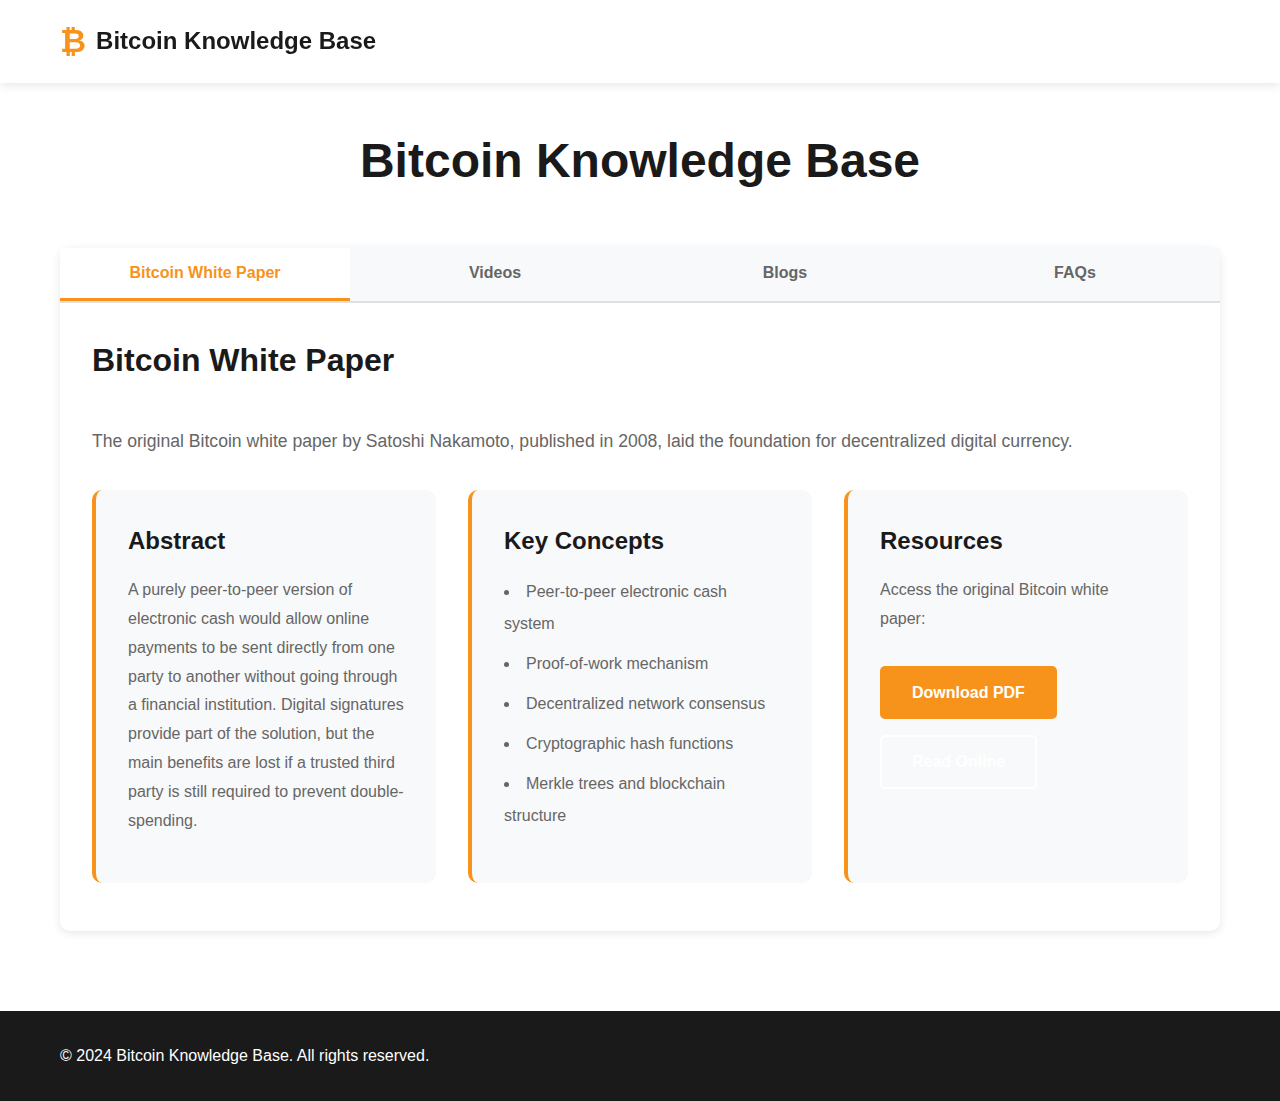
<file: Bitcoin Knowledge Base.html>
<!DOCTYPE html>
<html lang="en">
<head>
    <meta charset="UTF-8">
    <meta name="viewport" content="width=device-width, initial-scale=1.0">
    <title>Bitcoin Knowledge Base</title>
    <link rel="stylesheet" href="styles.css">
</head>
<body>
    <header>
        <nav class="navbar">
            <div class="container">
                <div class="logo">
                    <span class="bitcoin-symbol">₿</span>
                    <span class="logo-text">Bitcoin Knowledge Base</span>
                </div>
            </div>
        </nav>
    </header>

    <main>
        <section class="knowledge-base">
            <div class="container">
                <h1 class="page-title">Bitcoin Knowledge Base</h1>
                
                <div class="tabs-container">
                    <div class="tabs">
                        <button class="tab-button active" data-tab="whitepaper">Bitcoin White Paper</button>
                        <button class="tab-button" data-tab="videos">Videos</button>
                        <button class="tab-button" data-tab="blogs">Blogs</button>
                        <button class="tab-button" data-tab="faqs">FAQs</button>
                    </div>

                    <div class="tab-content">
                        <!-- Bitcoin White Paper Tab -->
                        <div id="whitepaper" class="tab-pane active">
                            <h2>Bitcoin White Paper</h2>
                            <div class="content-section">
                                <p class="intro-text">The original Bitcoin white paper by Satoshi Nakamoto, published in 2008, laid the foundation for decentralized digital currency.</p>
                                
                                <div class="whitepaper-info">
                                    <div class="info-card">
                                        <h3>Abstract</h3>
                                        <p>A purely peer-to-peer version of electronic cash would allow online payments to be sent directly from one party to another without going through a financial institution. Digital signatures provide part of the solution, but the main benefits are lost if a trusted third party is still required to prevent double-spending.</p>
                                    </div>
                                    
                                    <div class="info-card">
                                        <h3>Key Concepts</h3>
                                        <ul>
                                            <li>Peer-to-peer electronic cash system</li>
                                            <li>Proof-of-work mechanism</li>
                                            <li>Decentralized network consensus</li>
                                            <li>Cryptographic hash functions</li>
                                            <li>Merkle trees and blockchain structure</li>
                                        </ul>
                                    </div>

                                    <div class="info-card">
                                        <h3>Resources</h3>
                                        <p>Access the original Bitcoin white paper:</p>
                                        <a href="https://bitcoin.org/bitcoin.pdf" class="btn btn-primary" target="_blank">Download PDF</a>
                                        <a href="https://bitcoin.org/en/bitcoin-paper" class="btn btn-secondary" target="_blank">Read Online</a>
                                    </div>
                                </div>
                            </div>
                        </div>

                        <!-- Videos Tab -->
                        <div id="videos" class="tab-pane">
                            <h2>Videos</h2>
                            <div class="content-section">
                                <p class="intro-text">Educational videos about Bitcoin, blockchain technology, and cryptocurrency fundamentals.</p>
                                
                                <div class="video-grid">
                                    <div class="video-card">
                                        <div class="video-placeholder">
                                            <span class="play-icon">▶</span>
                                        </div>
                                        <h3>Introduction to Bitcoin</h3>
                                        <p>Learn the basics of Bitcoin and how it works.</p>
                                    </div>
                                    
                                    <div class="video-card">
                                        <div class="video-placeholder">
                                            <span class="play-icon">▶</span>
                                        </div>
                                        <h3>How Bitcoin Transactions Work</h3>
                                        <p>Understanding the blockchain and transaction verification process.</p>
                                    </div>
                                    
                                    <div class="video-card">
                                        <div class="video-placeholder">
                                            <span class="play-icon">▶</span>
                                        </div>
                                        <h3>Bitcoin Mining Explained</h3>
                                        <p>An in-depth look at the proof-of-work consensus mechanism.</p>
                                    </div>
                                    
                                    <div class="video-card">
                                        <div class="video-placeholder">
                                            <span class="play-icon">▶</span>
                                        </div>
                                        <h3>Bitcoin Wallet Security</h3>
                                        <p>Best practices for keeping your Bitcoin safe and secure.</p>
                                    </div>
                                </div>
                            </div>
                        </div>

                        <!-- Blogs Tab -->
                        <div id="blogs" class="tab-pane">
                            <h2>Blogs</h2>
                            <div class="content-section">
                                <p class="intro-text">Read articles and blog posts about Bitcoin developments, analysis, and insights.</p>
                                
                                <div class="blog-list">
                                    <article class="blog-item">
                                        <div class="blog-meta">
                                            <span class="blog-date">January 15, 2024</span>
                                            <span class="blog-category">Technology</span>
                                        </div>
                                        <h3>The Evolution of Bitcoin</h3>
                                        <p>Exploring how Bitcoin has evolved since its inception and its impact on the financial world.</p>
                                        <a href="#" class="read-more">Read More →</a>
                                    </article>
                                    
                                    <article class="blog-item">
                                        <div class="blog-meta">
                                            <span class="blog-date">January 10, 2024</span>
                                            <span class="blog-category">Economics</span>
                                        </div>
                                        <h3>Bitcoin as a Store of Value</h3>
                                        <p>Analyzing Bitcoin's potential role as digital gold and a hedge against inflation.</p>
                                        <a href="#" class="read-more">Read More →</a>
                                    </article>
                                    
                                    <article class="blog-item">
                                        <div class="blog-meta">
                                            <span class="blog-date">January 5, 2024</span>
                                            <span class="blog-category">Education</span>
                                        </div>
                                        <h3>Getting Started with Bitcoin</h3>
                                        <p>A beginner's guide to understanding and using Bitcoin for the first time.</p>
                                        <a href="#" class="read-more">Read More →</a>
                                    </article>
                                    
                                    <article class="blog-item">
                                        <div class="blog-meta">
                                            <span class="blog-date">December 28, 2023</span>
                                            <span class="blog-category">Security</span>
                                        </div>
                                        <h3>Securing Your Bitcoin Assets</h3>
                                        <p>Essential security practices every Bitcoin holder should know and implement.</p>
                                        <a href="#" class="read-more">Read More →</a>
                                    </article>
                                </div>
                            </div>
                        </div>

                        <!-- FAQs Tab -->
                        <div id="faqs" class="tab-pane">
                            <h2>Frequently Asked Questions</h2>
                            <div class="content-section">
                                <p class="intro-text">Find answers to common questions about Bitcoin.</p>
                                
                                <div class="faq-list">
                                    <div class="faq-item">
                                        <div class="faq-question">
                                            <h3>What is Bitcoin?</h3>
                                            <span class="faq-toggle">+</span>
                                        </div>
                                        <div class="faq-answer">
                                            <p>Bitcoin is a decentralized digital currency that enables peer-to-peer transactions without the need for a central authority or intermediary. It was created in 2009 by an anonymous person or group using the pseudonym Satoshi Nakamoto.</p>
                                        </div>
                                    </div>
                                    
                                    <div class="faq-item">
                                        <div class="faq-question">
                                            <h3>How does Bitcoin work?</h3>
                                            <span class="faq-toggle">+</span>
                                        </div>
                                        <div class="faq-answer">
                                            <p>Bitcoin uses blockchain technology, a distributed ledger that records all transactions across a network of computers. Transactions are verified by network nodes through cryptography and recorded in a public distributed ledger called a blockchain.</p>
                                        </div>
                                    </div>
                                    
                                    <div class="faq-item">
                                        <div class="faq-question">
                                            <h3>How do I buy Bitcoin?</h3>
                                            <span class="faq-toggle">+</span>
                                        </div>
                                        <div class="faq-answer">
                                            <p>You can buy Bitcoin through cryptocurrency exchanges, Bitcoin ATMs, peer-to-peer platforms, or by receiving it as payment. You'll need a Bitcoin wallet to store your Bitcoin after purchase.</p>
                                        </div>
                                    </div>
                                    
                                    <div class="faq-item">
                                        <div class="faq-question">
                                            <h3>Is Bitcoin legal?</h3>
                                            <span class="faq-toggle">+</span>
                                        </div>
                                        <div class="faq-answer">
                                            <p>Bitcoin's legal status varies by country. In most countries, Bitcoin is legal, but regulations differ. Some countries have banned it, while others have embraced it. It's important to check your local regulations.</p>
                                        </div>
                                    </div>
                                    
                                    <div class="faq-item">
                                        <div class="faq-question">
                                            <h3>How is Bitcoin stored?</h3>
                                            <span class="faq-toggle">+</span>
                                        </div>
                                        <div class="faq-answer">
                                            <p>Bitcoin is stored in digital wallets, which can be software-based (hot wallets) or hardware-based (cold wallets). Hardware wallets are considered more secure as they store private keys offline.</p>
                                        </div>
                                    </div>
                                    
                                    <div class="faq-item">
                                        <div class="faq-question">
                                            <h3>What is Bitcoin mining?</h3>
                                            <span class="faq-toggle">+</span>
                                        </div>
                                        <div class="faq-answer">
                                            <p>Bitcoin mining is the process by which new bitcoins are created and transactions are added to the blockchain. Miners use powerful computers to solve complex mathematical problems, and the first to solve a problem gets to add the next block to the blockchain and receive a reward.</p>
                                        </div>
                                    </div>
                                    
                                    <div class="faq-item">
                                        <div class="faq-question">
                                            <h3>Will bitcoin ever collapse?</h3>
                                            <span class="faq-toggle">+</span>
                                        </div>
                                        <div class="faq-answer">
                                            <p>While no investment is guaranteed, Bitcoin has shown remarkable resilience over its 15+ year history, surviving numerous market crashes, regulatory challenges, and technological concerns. Its decentralized nature, fixed supply, and growing adoption suggest it could persist long-term. However, like any asset, Bitcoin faces risks including regulatory changes, technological vulnerabilities, competition from other cryptocurrencies, or loss of trust. The possibility of collapse exists, but many believe Bitcoin's fundamentals make it increasingly resistant to complete failure as adoption grows.</p>
                                        </div>
                                    </div>
                                    
                                    <div class="faq-item">
                                        <div class="faq-question">
                                            <h3>Why do people say bitcoin will go to 21 million?</h3>
                                            <span class="faq-toggle">+</span>
                                        </div>
                                        <div class="faq-answer">
                                            <p>Bitcoin has a hard-coded maximum supply of 21 million coins, which is built into its protocol by Satoshi Nakamoto. This limit cannot be changed without consensus from the network. The 21 million cap creates scarcity, similar to precious metals like gold. However, when people say "Bitcoin will go to 21 million," they're usually referring to the price or adoption reaching new heights, not the supply limit. The actual number of bitcoins will approach but never exactly reach 21 million due to the mathematics of the mining reward halving, with the final bitcoin expected to be mined around the year 2140.</p>
                                        </div>
                                    </div>
                                    
                                    <div class="faq-item">
                                        <div class="faq-question">
                                            <h3>What is the fundamental of bitcoin?</h3>
                                            <span class="faq-toggle">+</span>
                                        </div>
                                        <div class="faq-answer">
                                            <p>The fundamental value proposition of Bitcoin rests on several key principles: decentralization (no single authority controls it), scarcity (fixed supply of 21 million coins), security (cryptographic proof secured by the blockchain), transparency (all transactions are publicly verifiable), programmability (can be used as programmable money), and portability (can be sent anywhere in the world quickly). Bitcoin fundamentally represents a trustless, peer-to-peer electronic cash system that operates independently of governments and financial institutions, making it resistant to censorship and inflation.</p>
                                        </div>
                                    </div>
                                </div>
                            </div>
                        </div>
                    </div>
                </div>
            </div>
        </section>
    </main>

    <footer>
        <div class="container">
            <p>&copy; 2024 Bitcoin Knowledge Base. All rights reserved.</p>
        </div>
    </footer>

    <script src="script.js"></script>
</body>
</html>
</file>
<file: styles.css>
* {
    margin: 0;
    padding: 0;
    box-sizing: border-box;
}

:root {
    --primary-color: #f7931a;
    --secondary-color: #1a1a1a;
    --text-color: #333;
    --text-light: #666;
    --bg-light: #f8f9fa;
    --white: #ffffff;
    --border-color: #e0e0e0;
    --shadow: 0 2px 10px rgba(0, 0, 0, 0.1);
    --shadow-hover: 0 5px 20px rgba(247, 147, 26, 0.3);
}

body {
    font-family: -apple-system, BlinkMacSystemFont, 'Segoe UI', Roboto, 'Helvetica Neue', Arial, sans-serif;
    line-height: 1.6;
    color: var(--text-color);
    background-color: var(--white);
}

.container {
    max-width: 1200px;
    margin: 0 auto;
    padding: 0 20px;
}

/* Header & Navigation */
header {
    background-color: var(--white);
    box-shadow: var(--shadow);
    position: sticky;
    top: 0;
    z-index: 1000;
}

.navbar {
    padding: 1rem 0;
}

.navbar .container {
    display: flex;
    justify-content: space-between;
    align-items: center;
}

.logo {
    display: flex;
    align-items: center;
    gap: 10px;
    font-size: 1.5rem;
    font-weight: bold;
    color: var(--secondary-color);
}

.bitcoin-symbol {
    font-size: 2rem;
    color: var(--primary-color);
}

.nav-menu {
    display: flex;
    list-style: none;
    gap: 2rem;
}

.nav-menu a {
    text-decoration: none;
    color: var(--text-color);
    font-weight: 500;
    transition: color 0.3s ease;
}

.nav-menu a:hover {
    color: var(--primary-color);
}

/* Hero Section */
.hero {
    padding: 80px 0;
    background: linear-gradient(135deg, #667eea 0%, #764ba2 100%);
    color: var(--white);
    min-height: 600px;
    display: flex;
    align-items: center;
}

.hero .container {
    display: grid;
    grid-template-columns: 1fr 1fr;
    gap: 4rem;
    align-items: center;
}

.hero-title {
    font-size: 3.5rem;
    font-weight: bold;
    margin-bottom: 1rem;
    line-height: 1.2;
}

.hero-subtitle {
    font-size: 1.5rem;
    margin-bottom: 2rem;
    opacity: 0.9;
}

.hero-buttons {
    display: flex;
    gap: 1rem;
}

.btn {
    padding: 12px 30px;
    border-radius: 5px;
    text-decoration: none;
    font-weight: 600;
    transition: all 0.3s ease;
    display: inline-block;
    border: 2px solid transparent;
}

.btn-primary {
    background-color: var(--primary-color);
    color: var(--white);
}

.btn-primary:hover {
    background-color: #e88416;
    transform: translateY(-2px);
    box-shadow: var(--shadow-hover);
}

.btn-secondary {
    background-color: transparent;
    color: var(--white);
    border-color: var(--white);
}

.btn-secondary:hover {
    background-color: var(--white);
    color: var(--secondary-color);
}

.hero-image {
    display: flex;
    justify-content: center;
    align-items: center;
}

.bitcoin-icon {
    font-size: 15rem;
    opacity: 0.2;
    animation: pulse 2s ease-in-out infinite;
}

@keyframes pulse {
    0%, 100% {
        transform: scale(1);
    }
    50% {
        transform: scale(1.1);
    }
}

/* About Section */
.about {
    padding: 80px 0;
    background-color: var(--bg-light);
}

.about h2 {
    text-align: center;
    font-size: 2.5rem;
    margin-bottom: 3rem;
    color: var(--secondary-color);
}

.about-content {
    display: grid;
    grid-template-columns: repeat(auto-fit, minmax(300px, 1fr));
    gap: 2rem;
}

.about-card {
    background-color: var(--white);
    padding: 2rem;
    border-radius: 10px;
    box-shadow: var(--shadow);
    text-align: center;
    transition: transform 0.3s ease, box-shadow 0.3s ease;
}

.about-card:hover {
    transform: translateY(-5px);
    box-shadow: var(--shadow-hover);
}

.card-icon {
    font-size: 3rem;
    margin-bottom: 1rem;
}

.about-card h3 {
    font-size: 1.5rem;
    margin-bottom: 1rem;
    color: var(--secondary-color);
}

.about-card p {
    color: var(--text-light);
    line-height: 1.8;
}

/* Features Section */
.features {
    padding: 80px 0;
}

.features h2 {
    text-align: center;
    font-size: 2.5rem;
    margin-bottom: 3rem;
    color: var(--secondary-color);
}

.features-grid {
    display: grid;
    grid-template-columns: repeat(auto-fit, minmax(250px, 1fr));
    gap: 2rem;
}

.feature-item {
    padding: 2rem;
    border-left: 4px solid var(--primary-color);
    background-color: var(--bg-light);
    border-radius: 5px;
    transition: background-color 0.3s ease;
}

.feature-item:hover {
    background-color: #e8e8e8;
}

.feature-item h3 {
    font-size: 1.3rem;
    margin-bottom: 0.5rem;
    color: var(--secondary-color);
}

.feature-item p {
    color: var(--text-light);
}

/* Contact Section */
.contact {
    padding: 80px 0;
    background-color: var(--bg-light);
}

.contact h2 {
    text-align: center;
    font-size: 2.5rem;
    margin-bottom: 3rem;
    color: var(--secondary-color);
}

.contact-form {
    max-width: 600px;
    margin: 0 auto;
    background-color: var(--white);
    padding: 2rem;
    border-radius: 10px;
    box-shadow: var(--shadow);
}

.form-group {
    margin-bottom: 1.5rem;
}

.form-group label {
    display: block;
    margin-bottom: 0.5rem;
    font-weight: 600;
    color: var(--secondary-color);
}

.form-group input,
.form-group textarea {
    width: 100%;
    padding: 12px;
    border: 2px solid var(--border-color);
    border-radius: 5px;
    font-size: 1rem;
    font-family: inherit;
    transition: border-color 0.3s ease;
}

.form-group input:focus,
.form-group textarea:focus {
    outline: none;
    border-color: var(--primary-color);
}

.form-group textarea {
    resize: vertical;
}

/* Footer */
footer {
    background-color: var(--secondary-color);
    color: var(--white);
    padding: 2rem 0;
    text-align: center;
}

footer .container {
    display: flex;
    justify-content: space-between;
    align-items: center;
    flex-wrap: wrap;
    gap: 1rem;
}

.footer-links {
    display: flex;
    gap: 2rem;
}

.footer-links a {
    color: var(--white);
    text-decoration: none;
    transition: color 0.3s ease;
}

.footer-links a:hover {
    color: var(--primary-color);
}

/* Knowledge Base Styles */
.knowledge-base {
    padding: 40px 0 80px;
    min-height: calc(100vh - 200px);
}

.page-title {
    text-align: center;
    font-size: 3rem;
    margin-bottom: 3rem;
    color: var(--secondary-color);
    font-weight: bold;
}

/* Tabs Styles */
.tabs-container {
    background-color: var(--white);
    border-radius: 10px;
    box-shadow: var(--shadow);
    position: relative;
}

.tabs {
    display: flex;
    position: relative;
    background-color: var(--bg-light);
    border-bottom: 2px solid var(--border-color);
    overflow-x: auto;
    overflow-y: visible;
}

.tab-button {
    flex: 1;
    min-width: 150px;
    padding: 1rem 2rem;
    background-color: transparent;
    border: none;
    border-bottom: 3px solid transparent;
    cursor: pointer;
    font-size: 1rem;
    font-weight: 600;
    color: var(--text-light);
    transition: all 0.3s ease;
    white-space: nowrap;
}

.tab-button:hover {
    background-color: rgba(247, 147, 26, 0.1);
    color: var(--primary-color);
}

.tab-button.active {
    color: var(--primary-color);
    border-bottom-color: var(--primary-color);
    background-color: var(--white);
}

/* Tab Content */
.tab-content {
    padding: 2rem;
}

.tab-pane {
    display: none;
}

.tab-pane.active {
    display: block;
    animation: fadeIn 0.3s ease;
}

@keyframes fadeIn {
    from {
        opacity: 0;
        transform: translateY(10px);
    }
    to {
        opacity: 1;
        transform: translateY(0);
    }
}

.tab-pane h2 {
    font-size: 2rem;
    margin-bottom: 1.5rem;
    color: var(--secondary-color);
}

.intro-text {
    font-size: 1.1rem;
    color: var(--text-light);
    margin-bottom: 2rem;
    line-height: 1.8;
}

.content-section {
    padding: 1rem 0;
}

/* White Paper Styles */
.whitepaper-info {
    display: grid;
    grid-template-columns: repeat(auto-fit, minmax(300px, 1fr));
    gap: 2rem;
    margin-top: 2rem;
}

.info-card {
    background-color: var(--bg-light);
    padding: 2rem;
    border-radius: 10px;
    border-left: 4px solid var(--primary-color);
}

.info-card h3 {
    font-size: 1.5rem;
    margin-bottom: 1rem;
    color: var(--secondary-color);
}

.info-card p {
    color: var(--text-light);
    line-height: 1.8;
    margin-bottom: 1rem;
}

.info-card ul {
    list-style-position: inside;
    color: var(--text-light);
    line-height: 2;
}

.info-card ul li {
    margin-bottom: 0.5rem;
}

.info-card .btn {
    margin-top: 1rem;
    margin-right: 1rem;
}

/* Video Styles */
.video-grid {
    display: grid;
    grid-template-columns: repeat(auto-fill, minmax(280px, 1fr));
    gap: 2rem;
    margin-top: 2rem;
}

.video-card {
    background-color: var(--bg-light);
    border-radius: 10px;
    overflow: hidden;
    transition: transform 0.3s ease, box-shadow 0.3s ease;
}

.video-card:hover {
    transform: translateY(-5px);
    box-shadow: var(--shadow-hover);
}

.video-placeholder {
    width: 100%;
    height: 200px;
    background: linear-gradient(135deg, #667eea 0%, #764ba2 100%);
    display: flex;
    align-items: center;
    justify-content: center;
    position: relative;
}

.video-link {
    text-decoration: none;
    color: inherit;
    display: block;
}

.video-thumbnail {
    width: 100%;
    height: 200px;
    position: relative;
    overflow: hidden;
    background: linear-gradient(135deg, #667eea 0%, #764ba2 100%);
}

.video-thumbnail img {
    width: 100%;
    height: 100%;
    object-fit: cover;
    display: block;
}

.play-overlay {
    position: absolute;
    top: 0;
    left: 0;
    width: 100%;
    height: 100%;
    display: flex;
    align-items: center;
    justify-content: center;
    background: rgba(0, 0, 0, 0.3);
    transition: background 0.3s ease;
}

.video-card:hover .play-overlay {
    background: rgba(0, 0, 0, 0.5);
}

.play-icon {
    font-size: 4rem;
    color: var(--white);
    opacity: 0.9;
    transition: transform 0.3s ease;
}

.video-card:hover .play-icon {
    transform: scale(1.2);
}

.video-card h3 {
    padding: 1.5rem;
    font-size: 1.3rem;
    color: var(--secondary-color);
    margin-bottom: 0.5rem;
    transition: color 0.3s ease;
}

.video-card:hover h3 {
    color: var(--primary-color);
}

.video-card p {
    padding: 0 1.5rem 1.5rem;
    color: var(--text-light);
    line-height: 1.6;
}

/* Blog Styles */
.blog-list {
    display: flex;
    flex-direction: column;
    gap: 2rem;
    margin-top: 2rem;
}

.blog-item {
    background-color: var(--bg-light);
    padding: 2rem;
    border-radius: 10px;
    border-left: 4px solid var(--primary-color);
    transition: transform 0.3s ease, box-shadow 0.3s ease;
}

.blog-item:hover {
    transform: translateX(5px);
    box-shadow: var(--shadow);
}

.blog-meta {
    display: flex;
    gap: 1rem;
    margin-bottom: 1rem;
    font-size: 0.9rem;
}

.blog-date {
    color: var(--text-light);
}

.blog-category {
    color: var(--primary-color);
    font-weight: 600;
}

.blog-item h3 {
    font-size: 1.5rem;
    margin-bottom: 1rem;
    color: var(--secondary-color);
}

.blog-item p {
    color: var(--text-light);
    line-height: 1.8;
    margin-bottom: 1rem;
}

.read-more {
    color: var(--primary-color);
    text-decoration: none;
    font-weight: 600;
    transition: color 0.3s ease;
}

.read-more:hover {
    color: #e88416;
}

/* FAQ Styles */
.faq-list {
    margin-top: 2rem;
}

.faq-item {
    background-color: var(--bg-light);
    margin-bottom: 1rem;
    border-radius: 10px;
    overflow: hidden;
    border: 1px solid var(--border-color);
}

.faq-question {
    padding: 1.5rem;
    cursor: pointer;
    display: flex;
    justify-content: space-between;
    align-items: center;
    transition: background-color 0.3s ease;
}

.faq-question:hover {
    background-color: #e8e8e8;
}

.faq-question h3 {
    font-size: 1.3rem;
    color: var(--secondary-color);
    margin: 0;
}

.faq-toggle {
    font-size: 1.5rem;
    color: var(--primary-color);
    font-weight: bold;
    transition: transform 0.3s ease;
}

.faq-item.active .faq-toggle {
    transform: rotate(45deg);
}

.faq-answer {
    max-height: 0;
    overflow: hidden;
    transition: max-height 0.3s ease;
}

.faq-item.active .faq-answer {
    max-height: 500px;
}

.faq-answer p {
    padding: 0 1.5rem 1.5rem;
    color: var(--text-light);
    line-height: 1.8;
    margin: 0;
}

/* Responsive Design */
@media (max-width: 768px) {
    .page-title {
        font-size: 2rem;
    }

    .tabs {
        flex-wrap: nowrap;
        overflow-x: auto;
        -webkit-overflow-scrolling: touch;
        overflow-y: visible;
    }

    .tab-button {
        min-width: 120px;
        padding: 0.8rem 1rem;
        font-size: 0.9rem;
    }

    .tab-content {
        padding: 1.5rem;
    }

    .tab-pane h2 {
        font-size: 1.5rem;
    }

    .whitepaper-info,
    .video-grid {
        grid-template-columns: 1fr;
    }

    .faq-question h3 {
        font-size: 1.1rem;
    }

    .faq-question {
        padding: 1rem;
    }
}

@media (max-width: 480px) {
    .nav-menu {
        flex-direction: column;
        gap: 1rem;
    }

    .hero .container {
        grid-template-columns: 1fr;
        text-align: center;
    }

    .hero-title {
        font-size: 2.5rem;
    }

    .hero-subtitle {
        font-size: 1.2rem;
    }

    .hero-buttons {
        justify-content: center;
        flex-wrap: wrap;
    }

    .bitcoin-icon {
        font-size: 8rem;
    }

    .about-content,
    .features-grid {
        grid-template-columns: 1fr;
    }

    footer .container {
        flex-direction: column;
        text-align: center;
    }
}
</file>
